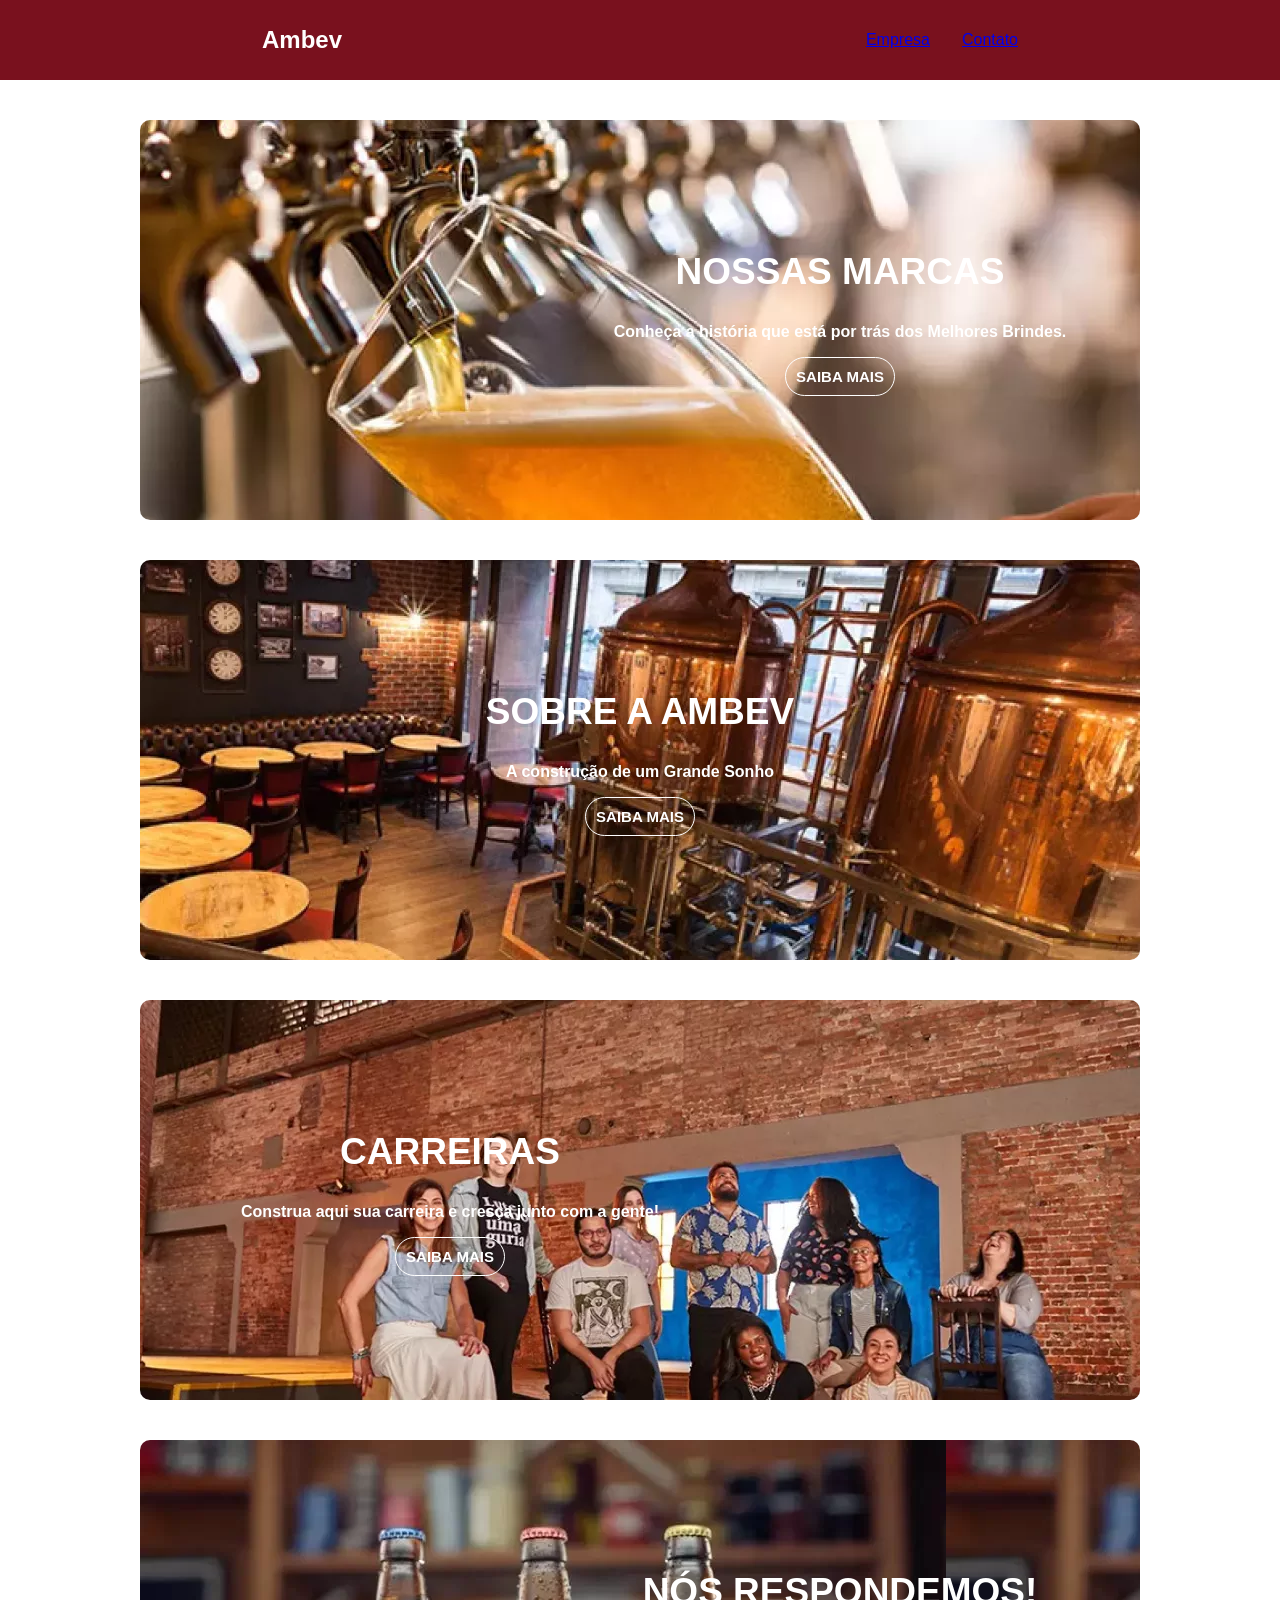
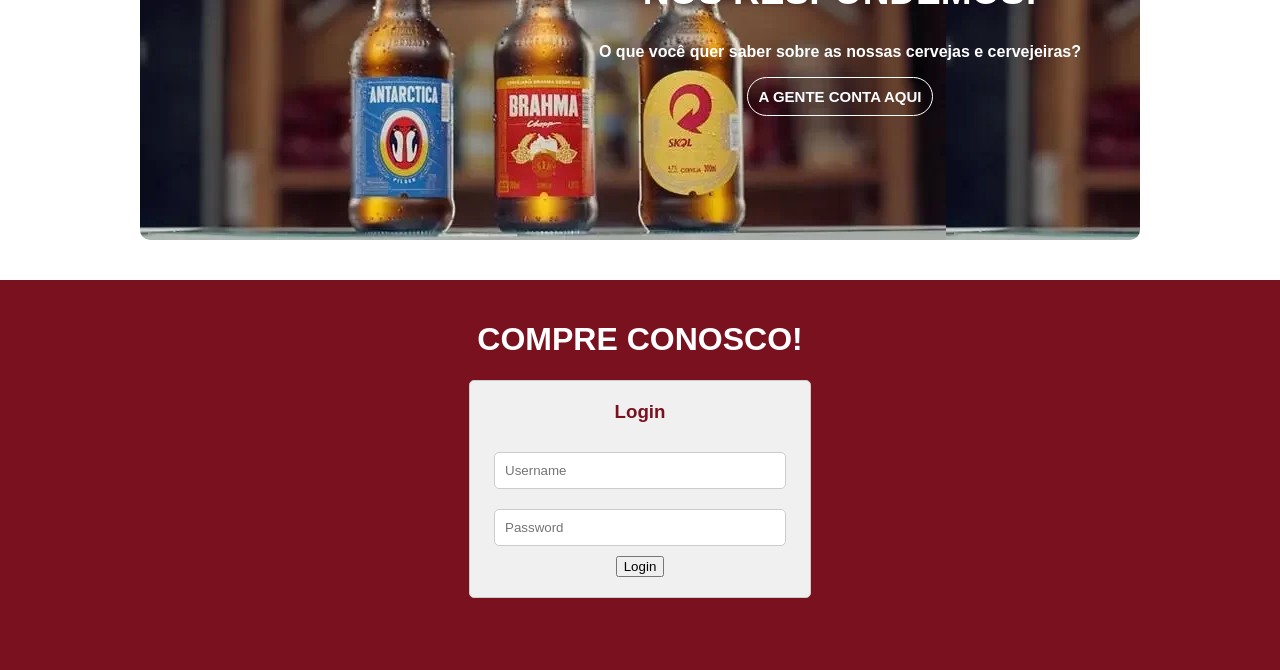
<file: ProjetoPhp-main/index.html>
<!DOCTYPE html>
<html lang="en">
<head>
    <meta charset="UTF-8">
    <meta name="viewport" content="width=device-width, initial-scale=1.0">
    <title>Document</title>
    <link rel="stylesheet" href="style.css">
</head>
<body>
    <header>
        <h2 class="título">Ambev</h2>
        <nav class="nav">
            <a href="#">Empresa</a>
            <a href="#">Contato</a>
        </nav>
    </header>
        <div class="img-1">
            <div id="texto">
            <h2 id="texto-title">NOSSAS MARCAS</h2>
            <p>Conheça a história que está por trás dos Melhores Brindes.</p>
            <button class="button">SAIBA MAIS</button>
            </div>
        </div>
        <div class="img-2">
            <div id="texto-2">
            <h2 id="texto-title">SOBRE A AMBEV</h2>
            <p>A construção de um Grande Sonho</p>
            <button class="button">SAIBA MAIS</button>
            </div>
        </div>
        <div class="img-3">
            <div id="texto-3">
            <h2 id="texto-title">CARREIRAS</h2>
            <p>Construa aqui sua carreira e cresça junto com a gente!</p>
            <button class="button">SAIBA MAIS</button>
            </div>
        </div>
        <div class="img-4">
            <div id="texto-4">
            <h2 id="texto-title">NÓS RESPONDEMOS!</h2>
            <p>O que você quer saber sobre as nossas cervejas e cervejeiras?</p>
            <button class="button">A GENTE CONTA AQUI</button>
            </div>
        </div>
        <div id="comprar">
            <h1>COMPRE CONOSCO!</h1>
            <div id="login">
                <h3 class="login-título">Login</h3>
                <form action="login.php" method="post">
                    <input type="text" placeholder="Username" name="username" id="username" required>
                    <input type="password" placeholder="Password" name="password" id="password" required>
                    <input type="submit" value="Login">
                </form>
            </div>
        </div>
    
</body>
</html>
</file>
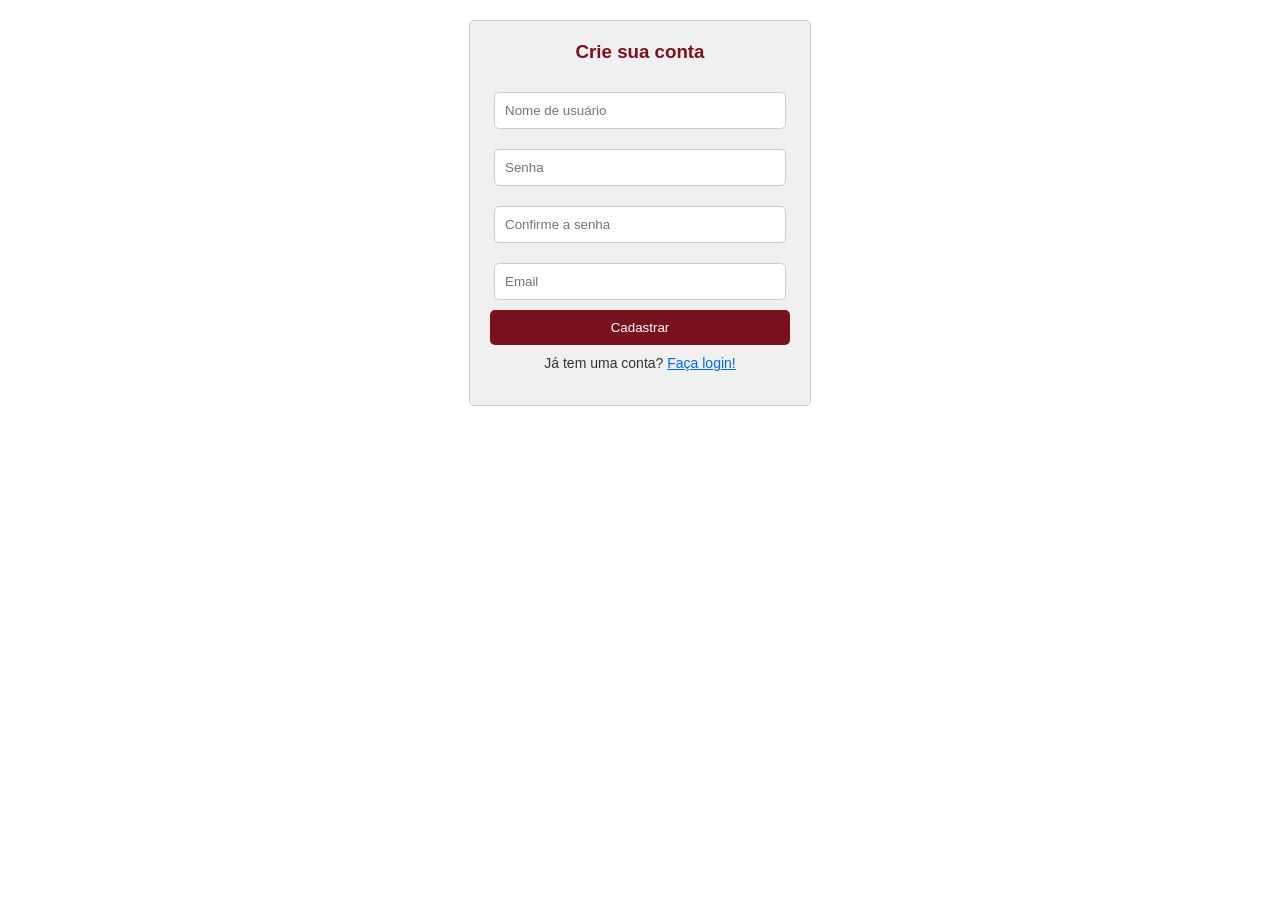
<file: ProjetoPhp-main/cadastro.html>
<!DOCTYPE html>
<html lang="en">
<head>
    <meta charset="UTF-8">
    <meta name="viewport" content="width=device-width, initial-scale=1.0">
    <title>Cadastro</title>
    <link rel="stylesheet" href="style_cadastro.css">
</head>
<body>
    <div id="cadastro">
        <h3 class="login-título">Crie sua conta</h3>
        <form action="cadastrar.php" method="post">
            <input type="text" placeholder="Nome de usuário" name="username" id="username" required>
            <input type="password" placeholder="Senha" name="password" id="password" required>
            <input type="password" placeholder="Confirme a senha" name="confirm_password" id="confirm_password" required>
            <input type="email" placeholder="Email" name="email" id="email" required>
            <input type="submit" value="Cadastrar">
        </form>
        <p>Já tem uma conta? <a href="index.php">Faça login!</a></p>
    </div>
</body>
</html>
</file>
<file: ProjetoPhp-main/style.css>
body {
    padding: 0;
    margin: 0;
    font-family: Arial, Helvetica, sans-serif;
}
header {
    display: flex;
    height: 80px;
    background-color: #79111e;
    justify-content: space-around;
    align-items: center;
    color: white;
}
.nav-a{
    color: white;
    text-decoration: none;
}
.nav {
    display: flex;
    gap: 32px;
}
#login {
    text-align: center; 
    margin: 20px auto; 
    max-width: 300px; 
    padding: 20px; 
    background-color: #f0f0f0; 
    border: 1px solid #ccc; 
    border-radius: 5px; 
}

.login-título {
    margin-top: 0; 
    color: #79111e;
}

#login input[type="text"],
#login input[type="password"] {
    width: 90%; 
    margin: 10px 0; 
    padding: 10px; 
    border: 1px solid #ccc;
    border-radius: 5px;
}
.img-1 {
    width: 1000px;
    height: 400px;
    background-color: rgb(192, 157, 4);
    color: white;
    margin: 40px auto;
    background-image: url(imgs/img1.webp);
    border-radius: 10px;
}
#texto {
    text-align: center;
    width: 600px;
    height: 400px;
    padding-top: 100px;
    padding-left: 400px;
    font-weight: 600;
}
#texto-title {
    font-size: 37px;
}
.button {
    background-color: transparent;
    color: white;
    border-radius: 20px;
    padding: 10px;
    border: solid 1px white;
    transition: background-color 0.3s, color 0.3s;
    font-size: 15px;
    font-weight: 700;
}
.button:hover {
    cursor: pointer;
    background-color: white;
    color: #79111e;
}
.img-2 {
    width: 1000px;
    height: 400px;
    background-color: rgb(192, 157, 4);
    color: white;
    margin: 40px auto;
    background-image: url(imgs/img2.webp);
    border-radius: 10px;
}
.img-3 {
    width: 1000px;
    height: 400px;
    background-color: rgb(192, 157, 4);
    color: white;
    margin: 40px auto;
    background-image: url(imgs/img3.webp);
    border-radius: 10px;
}.img-4 {
    width: 1000px;
    height: 400px;
    background-color: rgb(192, 157, 4);
    color: white;
    margin: 40px auto;
    background-image: url(imgs/img5.webp);
    border-radius: 10px;
}
#texto-2 {
    text-align: center;
    width: 600px;
    height: 400px;
    padding-top: 100px;
    padding-left: 200px;
    font-weight: 600;
}
#texto-3 {
    text-align: center;
    width: 600px;
    height: 400px;
    padding-top: 100px;
    padding-left: 10px;
    font-weight: 600;
}
#texto-4 {
    text-align: center;
    width: 600px;
    height: 400px;
    padding-top: 100px;
    padding-left: 400px;
    font-weight: 600;
    color:white;
}
#comprar {
    text-align: center;
    height: 350px;
    background-color: #79111e;
    padding: 20px;
    color: white;
}
.login-novaconta {
    color: #79111e;
}
.login-contanova {
    color: #0066ff;
}
.login-contanova:hover {
    color: #79111e;
}
</file>
<file: ProjetoPhp-main/style_cadastro.css>
/* Estilos para a página de cadastro */
body {
    padding: 0;
    margin: 0;
    font-family: Arial, Helvetica, sans-serif;
}

#cadastro {
    text-align: center;
    margin: 20px auto;
    max-width: 300px;
    padding: 20px;
    background-color: #f0f0f0;
    border: 1px solid #ccc;
    border-radius: 5px;
}

.login-título {
    margin-top: 0;
    color: #79111e;
}

#cadastro input[type="text"],
#cadastro input[type="password"] {
    width: 90%;
    margin: 10px 0;
    padding: 10px;
    border: 1px solid #ccc;
    border-radius: 5px;
}
#cadastro input[type="email"] {
    width: 90%;
    margin: 10px 0;
    padding: 10px;
    border: 1px solid #ccc;
    border-radius: 5px;
}

#cadastro input[type="submit"] {
    width: 100%;
    background-color: #79111e;
    color: white;
    border: none;
    padding: 10px;
    border-radius: 5px;
    cursor: pointer;
}

#cadastro input[type="submit"]:hover {
    background-color: #ffd700;
    color: #79111e;
}

#cadastro p {
    margin-top: 10px;
    font-size: 14px;
    color: #333;
}

#cadastro a {
    color: #0066ff;
    text-decoration: underline;
}

#cadastro a:hover {
    color: #79111e;
}
</file>
